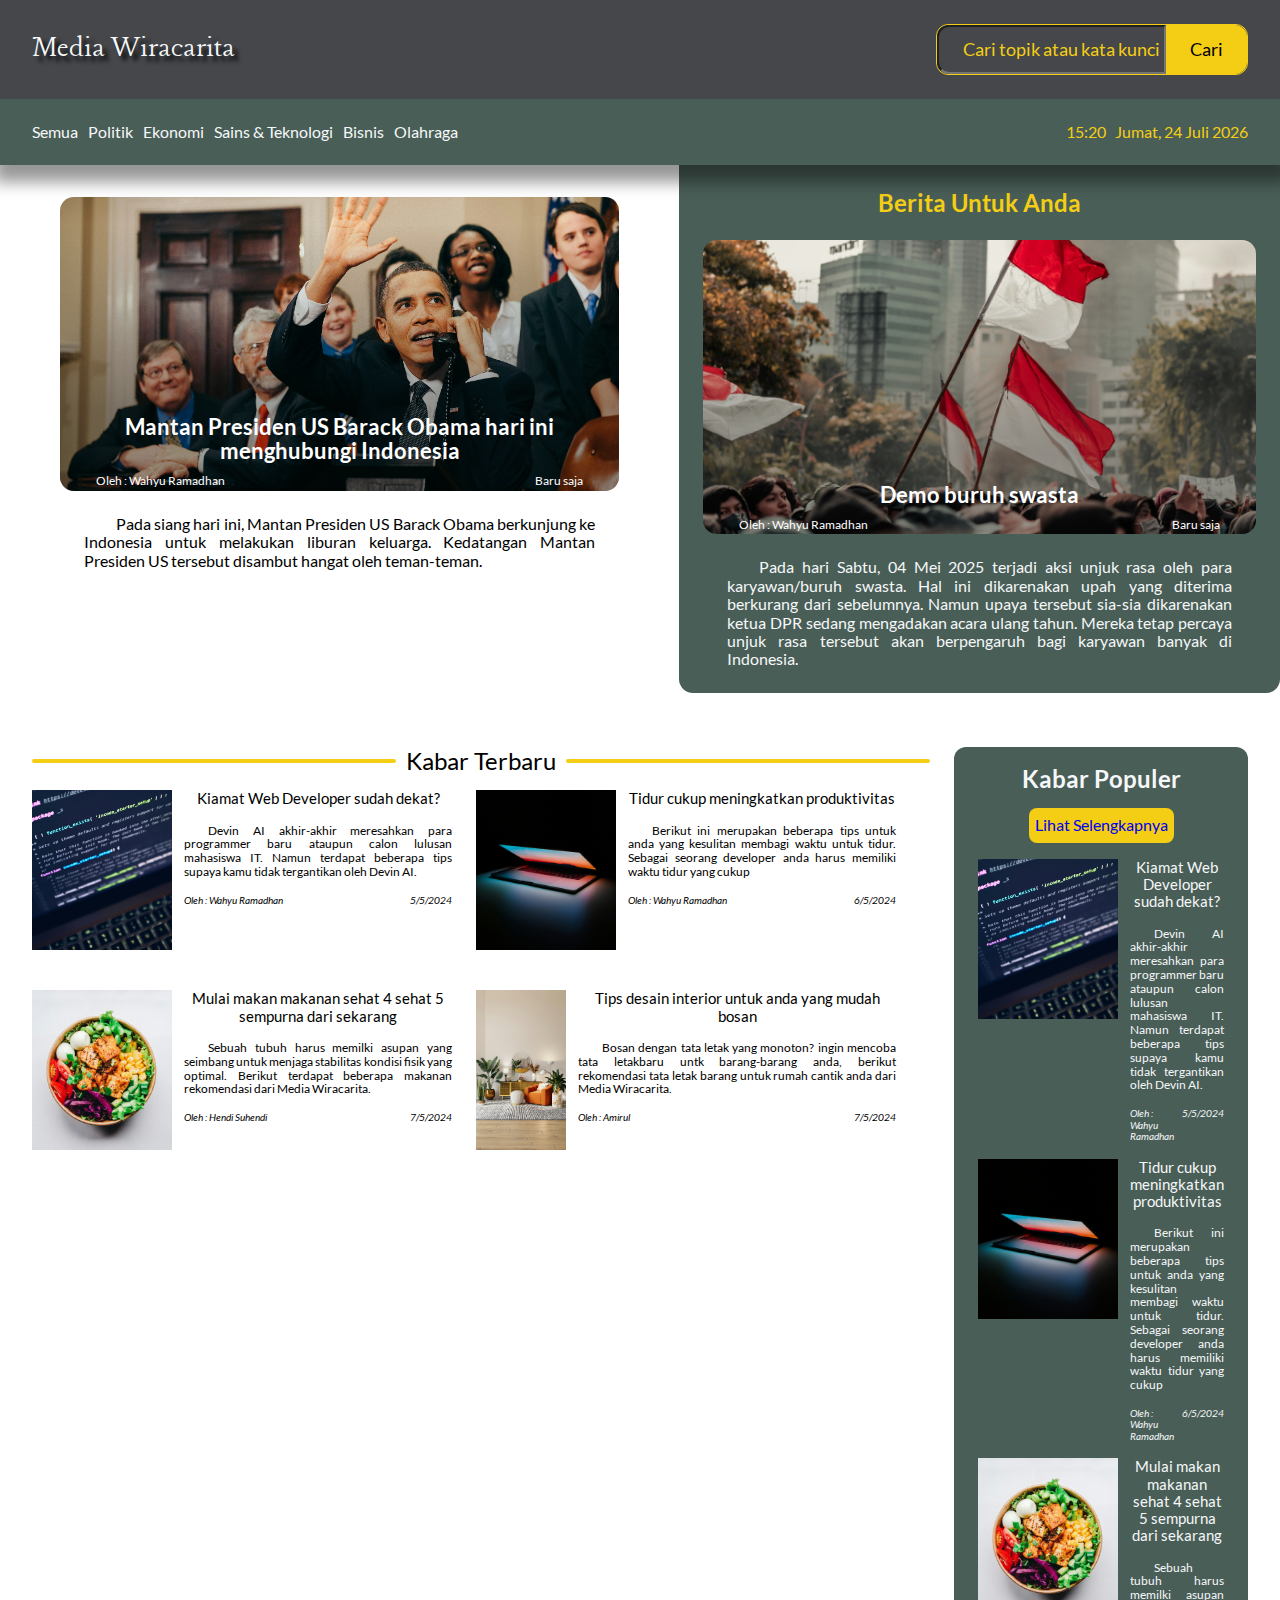
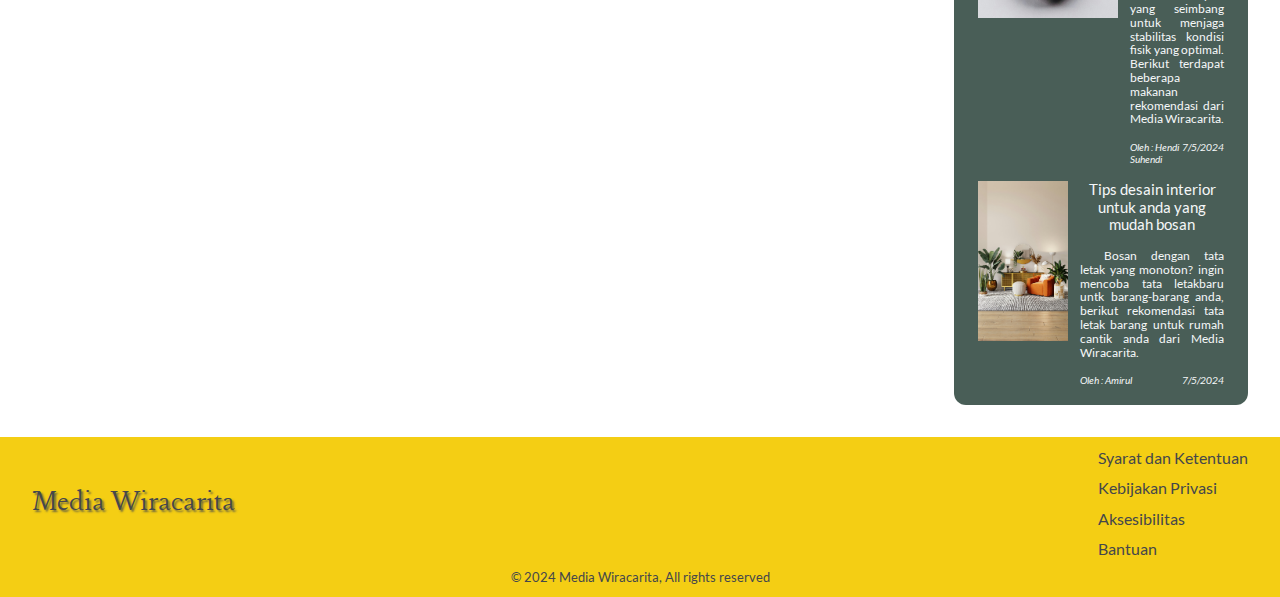
<file: index.html>
<!DOCTYPE html>
<html lang="id">
<head>
    <meta charset="UTF-8" />
    <title>Media Wiracarita</title>
    <meta name="description" content="Media Wiracarita adalah portal berita terkini Indonesia yang menyajikan informasi terbaru dan mendalam tentang politik, ekonomi, sains & teknologi, bisnis, dan olahraga. Dapatkan berita terpercaya dan terupdate hanya di Media Wiracarita">
    <meta name="keywords" content="Berita terkini Indonesia,Portal berita Indonesia,Media berita dalam negeri,Berita politik Indonesia,Berita ekonomi Indonesia,Berita sains & teknologi,Berita bisnis terbaru,Berita olahraga Indonesia,Berita harian Indonesia,Informasi terkini Indonesia,Update berita Indonesia,Media berita terpercaya,Berita terbaru dalam negeri,Berita politik terkini,Berita ekonomi hari ini,Inovasi teknologi Indonesia,Bisnis Indonesia terkini,Skor olahraga terbaru,Analisis berita Indonesia,Liputan khusus Indonesia,Wahyu Ramadhan">
    <meta name="author" content="Wahyu Ramadhan">
    <meta name="viewport" content="width=device-width, initial-scale=1.0" />
    <meta property="og:title" content="Media Wiracarita" />
    <meta property="og:description" content="Media Wiracarita adalah portal berita terkini Indonesia yang menyajikan informasi terbaru dan mendalam tentang politik, ekonomi, sains & teknologi, bisnis, dan olahraga. Dapatkan berita terpercaya dan terupdate hanya di Media Wiracarita" />
    <meta property="og:type" content="website" />
    <meta property="og:url" content="https://media-wiracarita.vercel.app" />
    <meta property="og:image" content="assets/icons/news.svg" />
    <meta name="twitter:card" content="summary_large_image" />
    <meta name="twitter:title" content="Media Wiracarita" />
    <meta name="twitter:description" content="Media Wiracarita adalah portal berita terkini Indonesia yang menyajikan informasi terbaru dan mendalam tentang politik, ekonomi, sains & teknologi, bisnis, dan olahraga. Dapatkan berita terpercaya dan terupdate hanya di Media Wiracarita" />
    <meta name="twitter:image" content="assets/icons/news.svg" />
    <meta name="twitter:image:src" content="assets/icons/news.svg" />
    <meta name="twitter:url" content="https://media-wiracarita.vercel.app" />
    <meta name="robots" content="index, follow, max-snippet:-1, max-image-preview:large" />
    <link rel="stylesheet" type="text/css" href="css/style.css"></link>
    <link rel="stylesheet" type="text/css" href="css/normalize.css"></link>
    <link rel="stylesheet" href="css/components/header.css">
    <link rel="stylesheet" href="css/components/main.css">
    <link rel="stylesheet" href="css/components/news.css">
    <link rel="stylesheet" href="css/components/footer.css">
    <link rel="icon" href="assets/icons/news.svg" type="image/svg+xml">
</head>
<body>
    <header id="header"></header>
    <main id="main"></main>
    <div class="news"></div>
    <footer id="footer"></footer>
<script src="/js/header.js"></script>
<script src="/js/main.js"></script>
<script src="/js/news.js"></script>
<script src="/js/footer.js"></script>
</body>
</html>
</file>
<file: css/style.css>
@font-face {
  font-family: 'Lancelot';
  src: url('../fonts/Lancelot/Lancelot-Regular.ttf') format('truetype');
}

@font-face {
  font-family: 'Lato';
  src: url('../fonts/Lato/Lato-Regular.ttf') format('truetype');
  font-weight: normal;
}
@font-face {
  font-family: 'Lato';
  src: url('../fonts/Lato/Lato-Black.ttf') format('truetype');
  font-weight: 900;
}
@font-face {
  font-family: 'Lato';
  src: url('../fonts/Lato/Lato-BlackItalic.ttf') format('truetype');
  font-weight: 900;
  font-style: italic;
}
@font-face {
  font-family: 'Lato';
  src: url('../fonts/Lato/Lato-Italic.ttf') format('truetype');
  font-style: italic;
}
@font-face {
  font-family: 'Lato';
  src: url('../fonts/Lato/Lato-Light.ttf') format('truetype');
  font-weight: 300;
}
@font-face {
  font-family: 'Lato';
  src: url('../fonts/Lato/Lato-LightItalic.ttf') format('truetype');
  font-weight: 300;
  font-style: italic;
}
@font-face {
  font-family: 'Lato';
  src: url('../fonts/Lato/Lato-Bold.ttf') format('truetype');
  font-weight: bold;
}
@font-face {
  font-family: 'Lato';
  src: url('../fonts/Lato/Lato-Thin.ttf') format('truetype');
  font-weight: 100;
}
@font-face {
  font-family: 'Lato';
  src: url('../fonts/Lato/Lato-ThinItalic.ttf') format('truetype');
  font-weight: 100;
  font-style: italic;
}

:root {
  /* color */
  --primary-color: #f5f7f8;
  --secondary-color: #f4ce14;
  --tertiary-color: #495e57;
  --quarterary-color: #45474b;

  /* font family */
  --main-font: 'Lato', sans-serif;
  --logo-font: 'Lancelot', sans-serif;
}

*,
button {
  padding: 0;
  margin: 0;
}

button {
  background: transparent;
  border: none;
  font: inherit;
  color: inherit;
  cursor: pointer;
  outline: none;
}
@media (min-width: 700px) {
  .news {
    padding: 0px 32px;
  }
}
body {
  width: 100vw;
  overflow-x: hidden;
  font-family: var(--main-font);
}
.flex {
  display: flex;
}
.flex-col {
  flex-direction: column;
}
.justify-between {
  justify-content: space-between;
}
</file>
<file: css/components/header.css>
header {
  position: fixed;
  width: 100vw;
  z-index: 100;
  -webkit-box-shadow: 2px 9px 15px 8px rgba(0, 0, 0, 0.41);
  box-shadow: 2px 9px 15px 8px rgba(0, 0, 0, 0.41);
}

.header__hamburger,
.header__search {
  width: 6vw;
  margin: 0px 2vw;
}

.header__hamburger,
.header__search,
.header__brand {
  background-color: transparent;
}

.header__top {
  background-color: var(--quarterary-color);
  justify-content: space-between;
  display: flex;
}

.header__bottom {
  display: flex;
  justify-content: space-between;
  background-color: var(--tertiary-color);
}

.header__listNav.show {
  display: flex;
  gap: 29px;
}
@media (max-width: 700px) {
  .header__top,
  .header__bottom {
    padding: 24px 18px;
  }
  .header__listNav {
    justify-content: center;
  }
  .header__listNav > li {
    width: max-content;
  }
  .header__listNav > li > a:hover {
    text-decoration: underline overline var(--secondary-color);
    animation-duration: 2000ms;
    color: var(--secondary-color);
    position: absolute;
    margin-bottom: 20px;
    transform: translate(2px, -0.5px);
  }
  .header__listNav.show {
    flex-direction: column;
    display: flex;
  }
  .header__listNav {
    list-style-type: none;
    display: none;
    gap: 10px;
  }
  .header__brand {
    font-size: 6vw;
  }
}

@media (min-width: 700px) {
  .header__top,
  .header__bottom {
    padding: 24px 32px;
  }
  .header__listNav {
    list-style-type: none;
    display: flex;
    gap: 10px;
  }
  .header__brand {
    font-size: 24pt;
    cursor: pointer;
    position: relative;
    transition: transform 0.3s ease, color 0.3s ease, padding-left 0.3s ease;
  }

  .header__brand::before {
    content: '>>';
    position: absolute;
    left: -20px;
    top: 50%;
    transform: translateY(-50%);
    opacity: 0;
    transition: left 0.3s ease-in-out, opacity 0.3s ease-in-out;
  }

  .header__brand::after {
    content: 'WR 2024';
    font-size: 12pt;
    position: absolute;
    left: calc(100% + 10px);
    top: 50%;
    transform: translateY(-50%);
    opacity: 0;
    transition: left 0.3s ease-in-out, opacity 0.3s ease-in-out;
  }

  .header__brand:hover {
    transform: translateX(12px);
    padding-left: 50px;
    color: var(--secondary-color);
  }

  .header__brand:hover::before,
  .header__brand:hover::after {
    opacity: 1;
  }
}

.header__listNav > li > a {
  text-decoration: none;
  color: var(--primary-color);
}

.header__time {
  text-align: right;
  color: var(--secondary-color);
}

.header__brand {
  font-family: var(--logo-font);
  text-shadow: 5px 5px 4px #000;
  color: var(--primary-color);
  display: flex;
  justify-content: center;
  font-weight: normal;
  margin: 0;
  flex-direction: column;
}

.header__searchWide {
  border: 1px solid var(--secondary-color);
  border-radius: 12px;
  justify-content: space-between;
  display: flex;
  font-size: 18px;
}

.header__searchInput {
  background: var(--secondary-color);
  border-radius: 0px 12px 12px 0px;
  color: var(--quartenary-color);
  padding: 12px 24px;
  font-size: 18px;
}

.header__searchWide > input {
  color: var(--secondary-color);
  border-radius: 12px 0px 0px 12px;
  background: transparent;
  padding: 12px 0px 12px 24px;
}

.header__searchWide > input::placeholder {
  color: var(--secondary-color);
  opacity: 1;
}

.header__searchWide > input::-moz-placeholder {
  color: var(--secondary-color);
  opacity: 1;
}

.header__searchWide > input:-ms-input-placeholder {
  color: var(--secondary-color);
  opacity: 1;
}

.header__searchWide > input::-ms-input-placeholder {
  color: var(--secondary-color);
  opacity: 1;
}

.header__searchWide > input::-webkit-input-placeholder {
  color: var(--secondary-color);
  opacity: 1;
}
</file>
<file: css/components/main.css>
@media (min-width: 700px) {
  main {
    max-height: calc(100vh - 95px);
    display: flex;
    justify-content: center;
    padding-top: 164.5px;
    width: 100vw;
  }
  .main__imageFilter,
  .main__imageFilter2 {
    max-width: 43.7vw;
    height: 23vw;
    border-radius: 14px;
  }

  .main__second {
    width: 47.5vw;
    border-radius: 0px 0px 14px 14px;
    padding: 0px 24px;
  }
  .main__first {
    padding: 32px 60px 60px 60px;
    max-width: 43.7vw;
  }

  .main__newsTitle > p:first-of-type {
    font-size: 0.9em;
    padding: 0px 24px;
  }
  .main__smallText > p {
    font-size: 0.5em;
    padding: 0px 24px;
  }
  .main__smallText {
    font-size: 1em;
    padding: 0px 12px;
  }
  .main__newsTitle {
    width: -webkit-fill-available;
  }
  .main__imageFilter {
    cursor: pointer;
    transition: transform 0.3s ease;
  }
  .main__imageFilter:hover {
    transform: scale(1.05) translate(0px, 10px);
    -webkit-box-shadow: 0px 13px 26px 4px rgba(69, 71, 75, 0.73);
    box-shadow: 0px 13px 26px 4px rgba(69, 71, 75, 0.73);
  }
}

@media (max-width: 700px) {
  .main__first {
    padding: 0px;
  }
  .main__imageFilter {
    padding-top: 151px;
  }
  .main__imageFilter,
  .main__imageFilter2 {
    width: 100vw;
    height: 45vw;
  }
  .main__imageFilter {
    width: 100vw;
    height: 45vw;
    padding-top: 151px;
  }

  .main__newsTitle > p:first-of-type {
    font-size: 0.6em;
    padding: 0px 12px;
  }
  .main__smallText {
    font-size: 0.5em;
  }

  .main__smallText {
    display: flex;
    width: 93vw;
    transform: translateX(12px);
  }
  .main__newsTitle {
    transform: translateX(6px);
  }
  .main__descMainNews {
    font-size: 3vw;
  }
}

main {
  margin: 0px 0px 16px 0px;
}

.main__second > h2,
.main__second > p {
  align-content: center;
}
.main__imageFilter,
.main__imageFilter2 {
  position: relative;
  overflow: hidden;
}

.main__image {
  display: block;
  width: 100%;
  height: 100%;
  object-fit: cover;
}

.main__imageFilter::before,
.main__imageFilter::after,
.main__imageFilter2::before,
.main__imageFilter2::after {
  content: '';
  position: absolute;
  top: 0;
  left: 0;
  width: 100%;
  height: 100%;
}

.main__imageFilter::before,
.main__imageFilter2::before {
  background: linear-gradient(
    to bottom,
    rgba(0, 0, 0, 0) 9%,
    rgba(0, 0, 0, 1) 72%,
    rgba(0, 0, 0, 1) 100%
  );
  opacity: 0.2;
  z-index: 1;
}

.main__imageFilter::after,
.main__imageFilter2::after {
  background: linear-gradient(
    to bottom,
    rgba(0, 0, 0, 0) 9%,
    rgba(0, 0, 0, 1) 72%,
    rgba(0, 0, 0, 1) 100%
  );
  opacity: 0.2;
  z-index: 2;
}
.main__induk > h2,
.main__descMainNews {
  margin: 24px;
}
.main__descMainNews {
  text-align: justify;
  text-indent: 2em;
}

.main__newsTitle {
  position: absolute;
  bottom: 1%;
  color: white;
  font-size: 1.5rem;
  text-align: center;
  z-index: 3;
}
.main__smallText {
  display: flex;
  justify-content: space-between;
}
.main__newsTitle > p:first-of-type {
  transform: translate(0px, -10px);
  font-weight: bold;
}

/* right side content */

.main__second {
  background: var(--tertiary-color);
  display: grid;
}

.main__second > .main__induk > h2 {
  font-family: Lato;
  color: var(--secondary-color);
  font-size: 24px;
  text-align: center;
  grid-area: 1 / 1 / 2 / 2;
}

.main__second > p {
  text-align: justify;
  text-indent: 2em;
  color: var(--primary-color);
  grid-area: 6 / 1 / 8 / 2;
}

.main__second {
  height: fit-content;
  display: grid;
  grid-template-columns: 1fr;
  grid-template-rows: repeat(1, 1fr);
  grid-column-gap: 12px;
  grid-row-gap: 0px;
}

.main__second > .main__induk > .main__descMainNews {
  color: var(--primary-color);
}
</file>
<file: css/components/news.css>
.news {
  margin-top: 6vh;
  width: -webkit-fill-available;
}
article {
  width: -webkit-fill-available;
}
article > div:first-of-type {
  display: flex;
  align-items: center;
}
article > div > h2 {
  text-align: center;
  min-width: max-content;
  margin: 0px 10px;
  font-weight: normal;
}
.news__borderWing {
  width: -webkit-fill-available;
  height: 4px;
  background: var(--secondary-color);
  border-radius: 10px;
}

aside {
  color: var(--primary-color);
  background-color: #abab871;
  background-color: var(--tertiary-color);
}
aside > h2 {
  text-align: center;
}
aside {
  border-radius: 12px;
  padding: 18px 24px;
}
aside > div:first-of-type > button:first-of-type {
  background-color: var(--secondary-color);
  color: var(--quartenary-color);
  padding: 8px 6px;
  border-radius: 8px;
}
aside > div:first-of-type > button:first-of-type > a {
  text-decoration: none;
  font-size: 16px;
}
.news__buttonContainer {
  width: -webkit-fill-available;
  display: flex;
  justify-content: center;
  margin: 16px 0;
}
.news__container,
.news__containerArticle {
  margin-top: 16px;
}
.news__popularImage {
  width: 140px;
  height: 140px;
  object-fit: cover;
}
.news__titleNews > p:first-of-type {
  font-size: 15px;
  text-align: center;
  margin-bottom: 16px;
}
.news__titleNews > p:nth-of-type(2) {
  font-size: 12px;
  text-align: justify;
  text-indent: 2em;
  margin-bottom: 16px;
}
.news__titleNews > div:first-of-type {
  font-size: 10px;
  font-style: italic;
}
.news__container,
.news__containerArticle {
  column-gap: 12px;
}
@media (min-width: 700px) {
  .news {
    display: flex;
    justify-content: space-between;
  }
  .news__popularImage {
    height: 160px;
  }
  .news__container,
  .news__containerArticle {
    max-width: 320px;
    column-gap: 12px;
  }
  article {
    margin: 0px 24px 18px 0px;
  }
  article > div:nth-of-type(2) {
    display: flex;
    flex-wrap: wrap;
    gap: 24px;
  }
  .news__containerArticle {
    animation-duration: 2000ms;
    min-width: 420px;
    background: transparent;
  }
  .news__containerArticle:hover {
    background: var(--primary-color);
    padding: 4px;
    border-radius: 8px;
    scale: 1.01;
  }
}
@media (max-width: 700px) {
  article {
    padding: 24px 16px;
  }
}
</file>
<file: css/components/footer.css>
footer {
  background: var(--secondary-color);
  color: var(--quarterary-color);
  width: -webkit-fill-available;
  margin-top: 32px;
}
footer > div > p {
  font-family: var(--logo-font);
}
footer > div:first-of-type {
  display: flex;
  justify-content: space-between;
}
footer > div:first-of-type > ul > li {
  display: flex;
  flex-direction: column;
  gap: 12px;
  cursor: pointer;
}
footer > div:first-of-type > ul > li > a:hover {
  text-decoration-line: overline underline;
  text-shadow: 2px 2px 2px rgba(69, 71, 75, 0.77);
}
.footer__copyright {
  font-size: 10px;
  text-align: center;
  margin-top: 12px;
}

footer > div > p {
  font-size: 24pt;
  font-family: var(--logo-font);
  text-shadow: 2px 2px 2px rgba(69, 71, 75, 0.77);
  color: var(--quarterary-color);
  display: flex;
  justify-content: center;
  font-weight: normal;
  margin: 0;
  flex-direction: column;
  cursor: pointer;
}
@media (min-width: 700px) {
  .footer__copyright {
    font-size: 1vw;
  }
  footer {
    padding: 12px 32px;
  }
}
@media (max-width: 700px) {
  footer > div > p {
    font-size: 6vw;
  }
  footer {
    padding: 8px 12px;
  }
}
</file>
